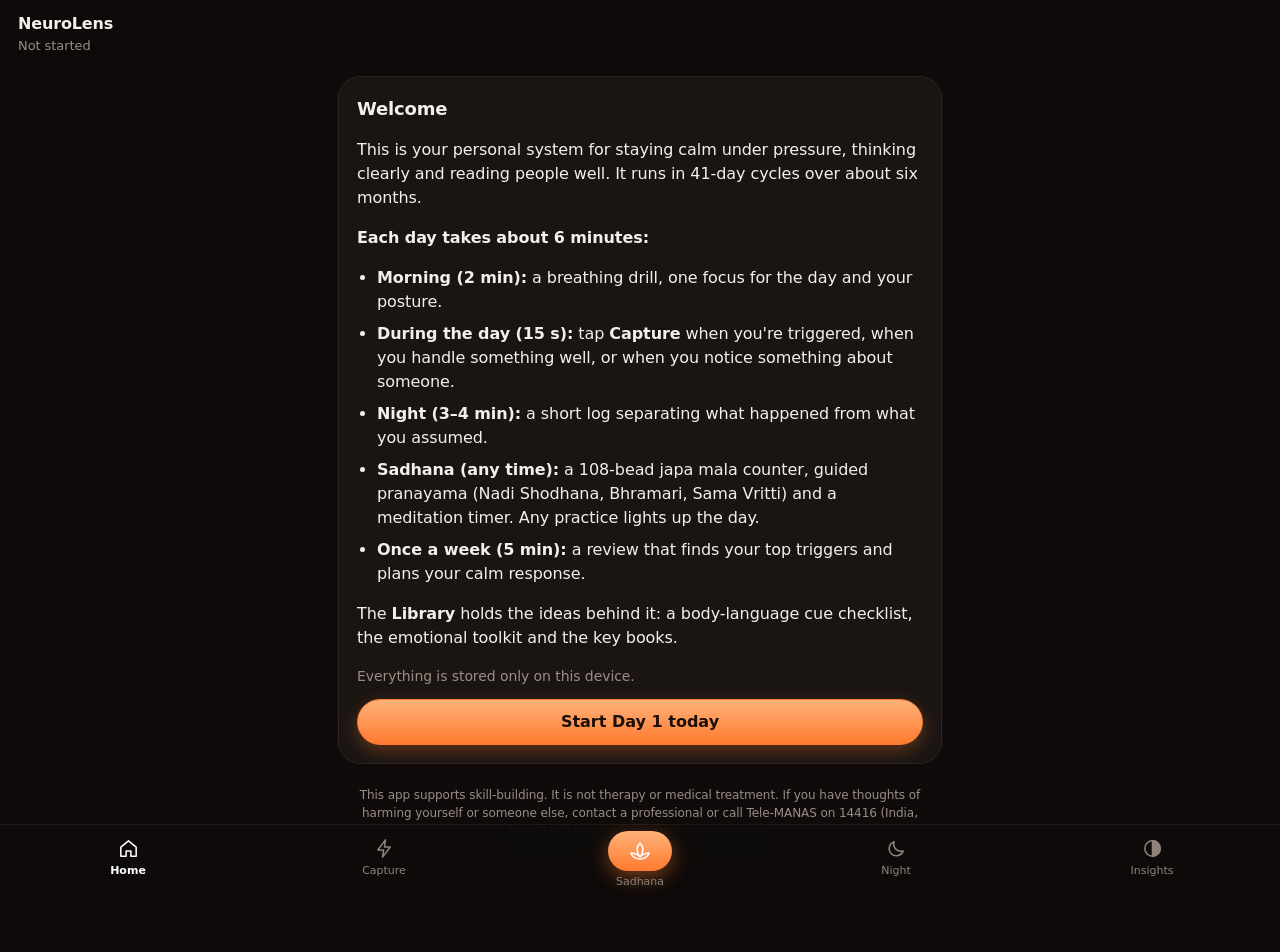
<file: index.html>
<!doctype html>
<html lang="en">
<head>
  <meta charset="utf-8">
  <meta name="viewport" content="width=device-width, initial-scale=1, viewport-fit=cover">
  <meta name="theme-color" content="#0e0b0a">
  <meta name="format-detection" content="telephone=no">
  <title>NeuroLens</title>
  <link rel="manifest" href="manifest.json">
  <link rel="icon" href="icon.svg" type="image/svg+xml">
  <link rel="icon" href="icons/icon-192.png" type="image/png" sizes="192x192">
  <link rel="apple-touch-icon" href="icons/apple-touch-icon.png">
  <meta name="apple-mobile-web-app-capable" content="yes">
  <meta name="mobile-web-app-capable" content="yes">
  <meta name="apple-mobile-web-app-title" content="NeuroLens">
  <meta name="apple-mobile-web-app-status-bar-style" content="black-translucent">
  <meta name="description" content="A private system for emotional balance, clear thinking and reading people, in 41-day cycles. Your data stays on your device.">
  <link rel="stylesheet" href="styles.css">
</head>
<body>
  <header class="topbar">
    <div>
      <div class="brand">NeuroLens</div>
      <div class="sub" id="dayLabel"></div>
    </div>
    <div class="streak" id="streakBadge" title="Current streak"></div>
  </header>

  <div class="banner" id="activeBanner" hidden></div>

  <main id="view"></main>

  <nav class="tabs" aria-label="Sections">
    <button data-tab="today" class="active"><svg viewBox="0 0 24 24" aria-hidden="true"><path d="M4 10.5 12 4l8 6.5V20h-5.5v-5.5h-5V20H4z"/></svg>Home</button>
    <button data-tab="capture"><svg viewBox="0 0 24 24" aria-hidden="true"><path d="M13 3 5 13.5h6L10 21l8-10.5h-6z"/></svg>Capture</button>
    <button data-tab="sadhana" class="mid"><svg viewBox="0 0 24 24" aria-hidden="true"><path d="M12 20c-4 0-8-2.5-9-6 3 0 6 1 9 4 3-3 6-4 9-4-1 3.5-5 6-9 6z"/><path d="M12 18c-2-2.5-3-5-3-8 0-2 1.2-4 3-6 1.8 2 3 4 3 6 0 3-1 5.5-3 8z"/></svg>Sadhana</button>
    <button data-tab="night"><svg viewBox="0 0 24 24" aria-hidden="true"><path d="M19 14.5A7.5 7.5 0 0 1 9.5 5 7.5 7.5 0 1 0 19 14.5z"/></svg>Night</button>
    <button data-tab="progress"><svg viewBox="0 0 24 24" aria-hidden="true"><circle cx="12" cy="12" r="8"/><path d="M12 4a8 8 0 0 1 0 16z" fill="currentColor"/></svg>Insights</button>
  </nav>

  <script src="content.js"></script>
  <script src="app.js"></script>
  <script src="sadhana.js"></script>
</body>
</html>
</file>
<file: styles.css>
:root {
  --bg: #f4f1ec;
  --card: #ffffff;
  --ink: #1d2725;
  --muted: #66716e;
  --line: #e3ded6;
  --accent: #0b5d56;
  --accent-soft: #dcefeb;
  --warn: #b4532a;
  --warn-soft: #fbe9df;
  --good: #2f7d4f;
  --radius: 14px;
  color-scheme: light dark;
}
@media (prefers-color-scheme: dark) {
  :root {
    --bg: #121615;
    --card: #1b2120;
    --ink: #e8ecea;
    --muted: #9aa5a2;
    --line: #2b3331;
    --accent: #4fb8a9;
    --accent-soft: #1d3532;
    --warn: #e58a5f;
    --warn-soft: #3a2519;
    --good: #6cc48f;
  }
}
* { box-sizing: border-box; }
html, body { margin: 0; }
body {
  font: 16px/1.5 system-ui, -apple-system, "Segoe UI", Roboto, sans-serif;
  background: var(--bg);
  color: var(--ink);
  padding-bottom: calc(76px + env(safe-area-inset-bottom));
}
button, input, textarea, select { font: inherit; color: inherit; }

.topbar {
  position: sticky; top: 0; z-index: 5;
  display: flex; justify-content: space-between; align-items: center;
  padding: 12px 18px; background: var(--bg);
  border-bottom: 1px solid var(--line);
}
.streak:empty { display: none; }
.brand { font-weight: 700; letter-spacing: .2px; }
.sub { color: var(--muted); font-size: 13px; }
.streak {
  background: var(--accent-soft); color: var(--accent);
  padding: 4px 10px; border-radius: 999px; font-weight: 600; font-size: 14px;
}

main { max-width: 640px; margin: 0 auto; padding: 16px; }

.card {
  background: var(--card); border: 1px solid var(--line);
  border-radius: var(--radius); padding: 16px; margin-bottom: 14px;
}
.card h2 { margin: 0 0 4px; font-size: 17px; }
.card .hint { color: var(--muted); font-size: 14px; margin: 0 0 12px; }
.card.done { border-color: var(--accent); }
.tag {
  display: inline-block; font-size: 12px; font-weight: 600;
  padding: 2px 8px; border-radius: 999px; background: var(--accent-soft); color: var(--accent);
}
.tag.warn { background: var(--warn-soft); color: var(--warn); }

.btn {
  display: inline-flex; align-items: center; justify-content: center; gap: 6px;
  border: 1px solid var(--line); background: var(--card);
  padding: 10px 16px; border-radius: 10px; cursor: pointer; min-height: 44px;
}
.btn.primary { background: var(--accent); border-color: var(--accent); color: #fff; font-weight: 600; }
.btn.block { width: 100%; }
.btn:disabled { opacity: .5; cursor: default; }
.row { display: flex; gap: 8px; flex-wrap: wrap; align-items: center; }

.choice {
  display: block; width: 100%; text-align: left;
  border: 1px solid var(--line); background: transparent;
  padding: 10px 12px; border-radius: 10px; margin-bottom: 8px; cursor: pointer;
}
.choice.selected { border-color: var(--accent); background: var(--accent-soft); }

.quote { font-size: 16px; margin: 0 0 8px; }
.src { color: var(--muted); font-size: 12px; }
details.srcs summary { color: var(--muted); font-size: 13px; cursor: pointer; margin-top: 8px; }
details.srcs p { margin: 6px 0 0; }

/* Breathing */
.breath { display: flex; flex-direction: column; align-items: center; padding: 8px 0; }
.circle {
  width: 150px; height: 150px; border-radius: 50%;
  background: radial-gradient(circle, var(--accent-soft) 0%, var(--accent-soft) 60%, transparent 61%);
  border: 3px solid var(--accent);
  display: flex; align-items: center; justify-content: center;
  text-align: center; font-weight: 600; color: var(--accent);
  transform: scale(.6); transition-property: transform; transition-timing-function: ease-in-out;
  margin: 18px 0;
}
.breath .count { color: var(--muted); font-size: 14px; }

/* Trigger */
.trigger-grid { display: grid; grid-template-columns: 1fr 1fr; gap: 10px; }
.trigger-btn {
  border: 1px solid var(--line); background: var(--card); border-radius: var(--radius);
  padding: 18px 10px; cursor: pointer; text-align: center; min-height: 110px;
}
.trigger-btn .em { font-size: 28px; display: block; margin-bottom: 6px; }
.timer { font-size: 44px; font-weight: 700; text-align: center; font-variant-numeric: tabular-nums; color: var(--warn); }
.steps { padding-left: 20px; margin: 8px 0; }
.steps li { margin-bottom: 8px; }
.chips { display: flex; flex-wrap: wrap; gap: 6px; }
.chip {
  border: 1px solid var(--line); background: transparent; border-radius: 999px;
  padding: 6px 12px; cursor: pointer; font-size: 14px;
}
.chip.selected { background: var(--accent); border-color: var(--accent); color: #fff; }
.calm-btn { background: var(--good); border-color: var(--good); color: #fff; font-weight: 700; font-size: 18px; min-height: 56px; }

.list { list-style: none; padding: 0; margin: 0; }
.list li { padding: 8px 0; border-top: 1px solid var(--line); font-size: 14px; display: flex; justify-content: space-between; gap: 8px; }
.list li:first-child { border-top: 0; }

/* Forms */
label.field { display: block; margin-bottom: 12px; }
label.field span { display: block; font-size: 14px; font-weight: 600; margin-bottom: 4px; }
label.field small { display: block; color: var(--muted); font-size: 13px; margin-bottom: 4px; font-weight: 400; }
textarea, input[type=text], input[type=date] {
  width: 100%; border: 1px solid var(--line); border-radius: 10px;
  background: var(--bg); padding: 10px; resize: vertical;
}
textarea { min-height: 64px; }
.score { display: flex; gap: 6px; }
.score button {
  flex: 1; min-height: 40px; border-radius: 8px; border: 1px solid var(--line);
  background: transparent; cursor: pointer;
}
.score button.selected { background: var(--accent); border-color: var(--accent); color: #fff; }

/* Progress */
.grid41 { display: grid; grid-template-columns: repeat(7, 1fr); gap: 6px; }
.cell {
  aspect-ratio: 1; border-radius: 6px; font-size: 11px;
  display: flex; align-items: center; justify-content: center;
  background: var(--bg); border: 1px solid var(--line); color: var(--muted);
}
.cell.full { background: var(--accent); border-color: var(--accent); color: #fff; }
.cell.partial { background: var(--accent-soft); color: var(--accent); border-color: var(--accent); }
.cell.missed { background: var(--warn-soft); color: var(--warn); border-color: var(--warn-soft); }
.cell.today { outline: 2px solid var(--ink); outline-offset: 1px; }
.legend { display: flex; gap: 12px; flex-wrap: wrap; font-size: 12px; color: var(--muted); margin-top: 10px; }
.legend i { display: inline-block; width: 10px; height: 10px; border-radius: 3px; margin-right: 4px; vertical-align: -1px; }
.stats { display: grid; grid-template-columns: repeat(3, 1fr); gap: 8px; }
.stat { background: var(--bg); border-radius: 10px; padding: 10px; text-align: center; }
.stat b { display: block; font-size: 22px; }
.stat span { font-size: 12px; color: var(--muted); }
.bar { height: 8px; border-radius: 4px; background: var(--accent); }
.bar-row { display: grid; grid-template-columns: 130px 1fr 28px; gap: 8px; align-items: center; font-size: 13px; margin-bottom: 6px; }
svg.chart { width: 100%; height: 160px; }
svg.chart text { fill: var(--muted); font-size: 10px; }

.banner {
  max-width: 640px; margin: 10px auto 0; padding: 10px 14px;
  background: var(--warn-soft); color: var(--warn); border-radius: 10px;
  font-weight: 600; cursor: pointer; text-align: center;
}
.disclaimer { color: var(--muted); font-size: 12px; text-align: center; padding: 6px 12px 0; }

.tabs {
  position: fixed; bottom: 0; left: 0; right: 0; z-index: 5;
  display: flex; background: var(--card); border-top: 1px solid var(--line);
  padding-bottom: env(safe-area-inset-bottom);
}
.tabs button {
  flex: 1; border: 0; background: transparent; padding: 8px 0 10px; cursor: pointer;
  font-size: 12px; color: var(--muted); display: flex; flex-direction: column; align-items: center;
}
.tabs button span { font-size: 20px; line-height: 1.3; }
.tabs button.active { color: var(--accent); font-weight: 600; }
/* Segmented control (Capture) */
.seg { display: flex; background: var(--card); border: 1px solid var(--line); border-radius: 12px; padding: 4px; gap: 4px; margin-bottom: 14px; }
.seg button { flex: 1; border: 0; background: transparent; border-radius: 9px; padding: 9px 4px; cursor: pointer; font-size: 14px; color: var(--muted); }
.seg button.active { background: var(--accent); color: #fff; font-weight: 600; }

.accent-card { border-color: var(--accent); background: var(--accent-soft); }
.chip.static { cursor: default; }
.win-grid { display: grid; grid-template-columns: 1fr 1fr; gap: 8px; }
.win-btn {
  border: 1px solid var(--line); background: transparent; border-radius: 12px;
  padding: 10px; cursor: pointer; text-align: left; font-size: 14px; display: flex; gap: 8px; align-items: center; min-height: 52px;
}
.win-btn span { font-size: 20px; }
.win-btn:active { background: var(--accent-soft); border-color: var(--accent); }
.linkbtn { border: 0; background: none; color: var(--accent); cursor: pointer; padding: 0; text-decoration: underline; font-size: inherit; }
.x { border: 0; background: none; color: var(--muted); cursor: pointer; font-size: 20px; line-height: 1; padding: 0 4px; }
.nowrap { white-space: nowrap; }
.cue-group { margin-bottom: 8px; }
.cue-group small { display: block; color: var(--muted); font-size: 12px; margin-bottom: 4px; }
.obs { border-top: 1px solid var(--line); padding: 10px 0; font-size: 14px; }
.obs:first-of-type { border-top: 0; }
.obs p { margin: 4px 0; }
.list li.clickable { cursor: pointer; }
select.btn { min-height: 44px; }
input[type=time] { width: 100%; border: 1px solid var(--line); border-radius: 10px; background: var(--bg); padding: 10px; }
details.acc-inline summary { cursor: pointer; margin: 4px 0 8px; }

/* Library */
details.acc > summary { cursor: pointer; font-weight: 700; font-size: 17px; list-style: none; display: flex; justify-content: space-between; }
details.acc > summary::-webkit-details-marker { display: none; }
details.acc > summary::after { content: "+"; color: var(--muted); font-weight: 400; }
details.acc[open] > summary::after { content: "–"; }
details.acc[open] > summary { margin-bottom: 8px; }
details.acc h3 { font-size: 15px; margin: 14px 0 4px; }
details.acc p { margin: 6px 0; }
.caution { background: var(--warn-soft); color: var(--ink); border-radius: 10px; padding: 10px; font-size: 14px; }
.book { border-top: 1px solid var(--line); padding: 8px 0; }
.book ul { margin: 6px 0; padding-left: 20px; font-size: 14px; }
.stage { border-left: 3px solid var(--line); padding: 2px 0 2px 10px; margin: 8px 0; }
.stage.current { border-color: var(--accent); }
.stage p { margin: 4px 0 0; font-size: 14px; color: var(--muted); }

/* Progress extras */
.pbar { height: 10px; background: var(--bg); border-radius: 5px; overflow: hidden; border: 1px solid var(--line); }
.pbar i { display: block; height: 100%; background: var(--accent); }
.bar.good { background: var(--good); }
.table-wrap { overflow-x: auto; }
table.ratings { width: 100%; font-size: 13px; border-collapse: collapse; }
table.ratings th { font-weight: 600; color: var(--muted); padding: 4px 2px; }
table.ratings td { text-align: center; padding: 4px 2px; border-top: 1px solid var(--line); }
.up { color: var(--good); font-size: 13px; }
.down { color: var(--warn); font-size: 13px; }

.toast {
  position: fixed; left: 50%; bottom: 90px; transform: translateX(-50%);
  background: var(--ink); color: var(--bg); padding: 8px 16px; border-radius: 999px; font-size: 14px; z-index: 10;
}

/* ---------- Sadhana ---------- */
.tabs button { font-size: 11px; }
.btn.big { min-height: 52px; font-size: 17px; }
.muted { color: var(--muted); }
.choice small { font-size: 13px; }
.choice:disabled { opacity: .55; }

.mala-card { text-align: center; }
.mala-ring { position: relative; width: 240px; max-width: 80%; margin: 0 auto 12px; }
.mala-num { position: absolute; inset: 0; display: flex; flex-direction: column; align-items: center; justify-content: center; }
.mala-num b { font-size: 52px; line-height: 1; font-variant-numeric: tabular-nums; color: var(--accent); }
.mala-num span { color: var(--muted); font-size: 14px; }
svg.beads { width: 100%; height: auto; display: block; }
svg.beads circle { fill: var(--line); transition: fill .15s; }
svg.beads circle.on { fill: var(--accent); }
svg.beads circle.guru { fill: none; stroke: var(--accent); stroke-width: 2; }

.toggle {
  display: flex; width: 100%; justify-content: space-between; align-items: center; gap: 12px;
  border: 0; border-top: 1px solid var(--line); background: none; padding: 12px 0; cursor: pointer; text-align: left;
}
.toggle b { display: block; font-size: 14px; font-weight: 600; }
.toggle small { display: block; color: var(--muted); font-size: 13px; }
.toggle i { flex: none; width: 44px; height: 26px; border-radius: 13px; background: var(--line); position: relative; transition: background .2s; }
.toggle i::after { content: ""; position: absolute; top: 3px; left: 3px; width: 20px; height: 20px; border-radius: 50%; background: #fff; transition: transform .2s; box-shadow: 0 1px 2px rgba(0,0,0,.3); }
.toggle.on i { background: var(--accent); }
.toggle.on i::after { transform: translateX(18px); }

.before { margin-top: 12px; text-align: left; }
.before small { display: block; color: var(--muted); font-size: 13px; margin-bottom: 4px; }
.score.s10 { gap: 4px; }
.score.s10 button { min-height: 38px; padding: 0; font-size: 14px; }

/* Full-screen blind-tap mala */
body.focus-open { overflow: hidden; }
body.focus-open .tabs, body.focus-open .topbar { visibility: hidden; }
.mala-focus {
  position: fixed; inset: 0; z-index: 50; background: #0d1312; color: #cfe3df;
  display: flex; flex-direction: column; align-items: center;
  padding: calc(10px + env(safe-area-inset-top)) 14px calc(14px + env(safe-area-inset-bottom));
  touch-action: none; user-select: none; -webkit-user-select: none; -webkit-touch-callout: none;
  -webkit-tap-highlight-color: transparent; cursor: pointer;
}
.mf-top { width: 100%; max-width: 640px; display: flex; justify-content: space-between; align-items: center; gap: 8px; }
.mf-btn { background: rgba(255,255,255,.08); color: #cfe3df; border: 1px solid rgba(255,255,255,.14); border-radius: 10px; min-height: 44px; min-width: 64px; padding: 0 14px; font-weight: 600; cursor: pointer; }
.mf-meta { font-size: 13px; opacity: .7; text-align: center; }
.mf-mantra { margin-top: 12px; font-size: 18px; opacity: .75; text-align: center; }
.mf-center { flex: 1; width: 100%; display: flex; align-items: center; justify-content: center; position: relative; }
.mf-center svg.beads { width: min(78vw, 52vh, 420px); }
.mala-focus svg.beads circle { fill: rgba(255,255,255,.12); }
.mala-focus svg.beads circle.on { fill: #6fc9bb; }
.mala-focus svg.beads circle.guru { stroke: #6fc9bb; fill: none; }
.mf-count { position: absolute; font-size: min(22vw, 120px); font-weight: 300; font-variant-numeric: tabular-nums; opacity: .85; pointer-events: none; }
.mf-hint { font-size: 13px; opacity: .45; text-align: center; line-height: 1.6; }
.mf-flash { position: absolute; top: 40%; left: 50%; transform: translateX(-50%); background: #6fc9bb; color: #0d1312; font-weight: 700; padding: 10px 18px; border-radius: 18px; opacity: 0; pointer-events: none; max-width: 88vw; width: max-content; text-align: center; }
.mf-flash.show { animation: mfflash 2.4s ease-out; }
@keyframes mfflash { 0% { opacity: 0; } 10% { opacity: 1; } 75% { opacity: 1; } 100% { opacity: 0; } }

/* Pranayama */
.p-secs { font-size: 28px; font-weight: 600; font-variant-numeric: tabular-nums; color: var(--accent); min-height: 36px; }
.circle.humming { box-shadow: 0 0 0 6px var(--accent-soft), 0 0 0 12px color-mix(in srgb, var(--accent-soft) 50%, transparent); animation: hum .18s infinite alternate; }
@keyframes hum { from { border-width: 3px; } to { border-width: 5px; } }
.nostrils { display: flex; justify-content: center; gap: 40px; margin: 14px 0 0; }
.nos { width: 74px; height: 74px; border-radius: 50%; border: 3px solid var(--line); display: flex; flex-direction: column; align-items: center; justify-content: center; transition: all .3s; }
.nos b { font-size: 22px; line-height: 1; }
.nos small { font-size: 10px; color: var(--muted); text-align: center; line-height: 1.1; margin-top: 2px; }
.nos.open { border-color: var(--accent); background: var(--accent-soft); color: var(--accent); }
.nos.closed { opacity: .5; border-style: dashed; }

/* Meditation */
.med-run { text-align: center; }
.sankalpa { font-style: italic; color: var(--muted); margin: 4px 0 12px; }
.med-ring { position: relative; width: 240px; max-width: 80%; margin: 8px auto 12px; }
.med-ring svg { width: 100%; display: block; transform: rotate(-90deg); }
.med-ring .track { fill: none; stroke: var(--line); stroke-width: 6; }
.med-ring .fill { fill: none; stroke: var(--accent); stroke-width: 6; stroke-linecap: round; transition: stroke-dashoffset .3s linear; }
.med-time { position: absolute; inset: 0; display: flex; align-items: center; justify-content: center; font-size: 46px; font-weight: 300; font-variant-numeric: tabular-nums; }

/* Mandala grid + Progress marker */
.cell.sd1 { background: color-mix(in srgb, var(--accent) 30%, var(--card)); border-color: var(--accent); color: var(--ink); }
.cell.sd2 { background: color-mix(in srgb, var(--accent) 60%, var(--card)); border-color: var(--accent); color: #fff; }
.cell.sd3 { background: var(--accent); border-color: var(--accent); color: #fff; }
.cell.future { opacity: .6; }
.legend i.lg.sd1 { background: color-mix(in srgb, var(--accent) 30%, var(--card)); }
.legend i.lg.sd2 { background: color-mix(in srgb, var(--accent) 60%, var(--card)); }
.legend i.lg.sd3 { background: var(--accent); }
.cell { position: relative; }
.cell.lotus::after { content: ""; position: absolute; top: 3px; right: 3px; width: 6px; height: 6px; border-radius: 50%; background: #d9a441; }
.legend i.lg-dot { background: #d9a441; border-radius: 50%; }

/* Pacer label stays full size while the circle scales */
.pwrap { position: relative; display: flex; align-items: center; justify-content: center; }
.plabel { position: absolute; font-weight: 600; color: var(--accent); text-align: center; max-width: 150px; pointer-events: none; }

/* ---------- Bead strand (full-screen mala) ---------- */
.strand {
  position: relative; flex: 1; width: 100%; max-width: 480px; overflow: hidden; --thumb: 64%;
  -webkit-mask-image: linear-gradient(transparent, #000 14%, #000 88%, transparent);
  mask-image: linear-gradient(transparent, #000 14%, #000 88%, transparent);
}
.strand.turning { animation: turnmala .9s ease-in-out .12s; }
@keyframes turnmala { 0% { transform: perspective(700px) rotateY(0); } 50% { transform: perspective(700px) rotateY(88deg); opacity: .35; } 100% { transform: perspective(700px) rotateY(0); } }
.strand .thread { position: absolute; top: 0; bottom: 0; left: 50%; width: 3px; margin-left: -1.5px; background: linear-gradient(#b23a2a, #8e2a1f); opacity: .85; }
.strand .thumbmark { position: absolute; left: 50%; top: var(--thumb); width: 74px; height: 74px; transform: translate(-50%, -50%); border-radius: 50%; border: 2px solid rgba(111, 201, 187, .35); box-shadow: 0 0 24px rgba(111, 201, 187, .18); }
.beadwin { position: absolute; inset: 0; will-change: transform; }
.bd {
  position: absolute; left: 50%; width: 52px; height: 52px; margin: -26px 0 0 -26px; border-radius: 50%;
  box-shadow: inset -5px -7px 12px rgba(0,0,0,.45), inset 4px 5px 8px rgba(255,255,255,.12), 0 4px 8px rgba(0,0,0,.5);
}
.bd.done { filter: brightness(.7); }
.bd.cur { filter: brightness(1.12); }
.bd.guru { width: 66px; height: 66px; margin: -33px 0 0 -33px; }
.bd .tassel { position: absolute; left: 50%; top: 86%; width: 30px; height: 58px; margin-left: -15px; transform-origin: top center; transform: rotate(-14deg); z-index: -1;
  clip-path: polygon(38% 0, 62% 0, 100% 100%, 0 100%);
  background: linear-gradient(#d9b44a 0 12%, transparent 12%), repeating-linear-gradient(90deg, #a8301f 0 2px, #d8573f 2px 3px, #8e2a1f 3px 4px);
  -webkit-mask-image: linear-gradient(#000 80%, rgba(0,0,0,.35)); mask-image: linear-gradient(#000 80%, rgba(0,0,0,.35)); }
/* Materials */
.bd.rudraksha { background:
  radial-gradient(circle, rgba(255,255,255,.14) 1px, transparent 1.6px) 0 0 / 6px 6px,
  repeating-conic-gradient(from 8deg, rgba(0,0,0,.32) 0 5deg, transparent 5deg 51deg),
  radial-gradient(circle at 35% 30%, #c98a5a, #7a3f1d 55%, #3d1d0c); }
.bd.sandalwood { background:
  repeating-linear-gradient(100deg, rgba(90,50,20,.18) 0 1px, transparent 1px 5px),
  radial-gradient(circle at 35% 30%, #f3d3a3, #c48d55 58%, #7d5028); }
.bd.tulsi { width: 44px; height: 48px; margin: -24px 0 0 -22px; border-radius: 45% / 50%; background:
  repeating-linear-gradient(0deg, rgba(80,60,20,.15) 0 1px, transparent 1px 6px),
  radial-gradient(circle at 35% 30%, #f1e6c4, #c2aa74 60%, #826a3c); }
.bd.crystal { background: radial-gradient(circle at 34% 28%, #fff 0 8%, rgba(210,235,255,.75) 18%, rgba(140,185,230,.35) 62%, rgba(80,120,170,.5));
  border: 1px solid rgba(255,255,255,.35); box-shadow: inset -4px -6px 12px rgba(30,60,110,.45), 0 4px 10px rgba(0,0,0,.4); }
.bd.mini { position: static; display: inline-block; width: 16px; height: 16px; margin: 0 6px 0 0; vertical-align: -3px; box-shadow: inset -2px -2px 4px rgba(0,0,0,.4); }
.mf-count.side { left: auto; right: 6%; top: var(--thumb); transform: translateY(-50%); font-size: 54px; opacity: .45; }
.bd.guru { box-shadow: inset -5px -7px 12px rgba(0,0,0,.45), inset 4px 5px 8px rgba(255,255,255,.12), 0 0 0 3px rgba(217,180,74,.6), 0 4px 10px rgba(0,0,0,.5); }
.bd.tulsi.guru { width: 60px; height: 64px; margin: -32px 0 0 -30px; }

/* Pace guard: cooldown arc around the thumb bead + thin bar under the top bar */
.cool { --cool: 0s; pointer-events: none; }
.cool.arc { position: absolute; left: 50%; top: var(--thumb); width: 86px; height: 86px; transform: translate(-50%, -50%) rotate(-90deg); z-index: 2; }
.cool.arc .cbg { fill: none; stroke: rgba(255,255,255,.08); stroke-width: 3; }
.cool.arc .cfill { fill: none; stroke: #6fc9bb; stroke-width: 3; stroke-linecap: round; stroke-dasharray: 100; stroke-dashoffset: 100; opacity: .55; }
.cool.arc.run .cfill { animation: coolfill var(--cool) linear forwards; }
.cool.arc.ready .cfill { stroke-dashoffset: 0; opacity: 1; animation: none; }
@keyframes coolfill { from { stroke-dashoffset: 100; } to { stroke-dashoffset: 0; } }
.cool.bar { width: 100%; max-width: 640px; height: 3px; margin-top: 8px; background: rgba(255,255,255,.08); border-radius: 2px; overflow: hidden; }
.cool.bar i { display: block; height: 100%; width: 0; background: #6fc9bb; opacity: .55; }
.cool.bar.run i { animation: coolbar var(--cool) linear forwards; }
.cool.bar.ready i { width: 100%; opacity: 1; animation: none; }
@keyframes coolbar { from { width: 0; } to { width: 100%; } }
.cool.blocked { animation: coolnudge .35s ease; }
.cool.arc.blocked { animation: coolnudgearc .35s ease; }
@keyframes coolnudge { 0%, 100% { opacity: 1; } 40% { opacity: .2; } }
@keyframes coolnudgearc { 0%, 100% { transform: translate(-50%, -50%) rotate(-90deg) scale(1); } 40% { transform: translate(-50%, -50%) rotate(-90deg) scale(1.12); } }

/* Tone sustain: emerald glow ring around the bead while its sound lasts */
.sustain { position: absolute; left: 50%; top: var(--thumb); width: 92px; height: 92px; border-radius: 50%; pointer-events: none;
  transform: translate(-50%, -50%) scale(.9); opacity: 0; border: 2px solid #34d399;
  box-shadow: 0 0 18px rgba(52, 211, 153, .55), inset 0 0 14px rgba(52, 211, 153, .35); --sd: 1.2s; }
.sustain.ring { top: 50%; width: min(70vw, 46vh, 380px); height: min(70vw, 46vh, 380px); }
.sustain.on { animation: sustainglow var(--sd) ease-out both; }
@keyframes sustainglow {
  0% { opacity: 0; transform: translate(-50%, -50%) scale(.9); }
  12% { opacity: .95; transform: translate(-50%, -50%) scale(1.02); }
  33% { opacity: .8; transform: translate(-50%, -50%) scale(1.06); }
  100% { opacity: 0; transform: translate(-50%, -50%) scale(1.22); }
}
.tag.sync { background: rgba(52, 211, 153, .15); color: #10b981; margin-left: 6px; vertical-align: 1px; }
label.field span.tag { display: inline-block; font-size: 12px; font-weight: 600; margin: 0 0 0 6px; }

/* ---------- Sadhana: simpler layout ---------- */
.center { text-align: center; justify-content: center; }
.card.simple { text-align: center; }
.card.simple .btn.big { margin-top: 4px; }
.mantra-line { margin: 0 0 6px; font-size: 18px; font-weight: 600; letter-spacing: .02em; }
.med-min { margin: 6px 0 12px; }
.med-min b { display: block; font-size: 56px; line-height: 1; }
.med-min span { color: var(--muted); font-size: 14px; }
.caution.small { font-size: 12.5px; margin: 12px 0 0; padding: 8px 10px; }
.card.acc h3 { font-size: 15px; margin: 14px 0 6px; }
.card.acc > summary + * { margin-top: 12px; }
details.srcs[data-fold] { margin-top: 12px; }

/* =========================================================
   Warm theme ("App UI" reference): cream, clay and deep brown,
   soft shadows, pill buttons, greeting + hero on Home.
   ========================================================= */
:root {
  --bg: #f4ede5; --card: #fbf7f2; --ink: #2a1b14; --muted: #8b7366; --line: #eadfd3;
  --accent: #8e4a32; --accent-soft: #f2e1d5; --warn: #b4452a; --warn-soft: #f8e3d8; --good: #6d7d4a;
  --deep: #3d2219; --clay: #a9583d; --terra: #c26a4c; --sand: #dcb898;
  --radius: 22px; --shadow: 0 1px 2px rgba(70,35,20,.05), 0 10px 30px rgba(70,35,20,.07);
}
@media (prefers-color-scheme: dark) {
  :root {
    --bg: #17100c; --card: #221813; --ink: #f4e9df; --muted: #b19b8c; --line: #35271f;
    --accent: #db9070; --accent-soft: #3b271d; --warn: #e88a64; --warn-soft: #3d241a; --good: #a9bb7d;
    --deep: #5a3326; --clay: #c46c4b; --terra: #b0603f; --sand: #9a7558;
    --shadow: 0 1px 2px rgba(0,0,0,.3), 0 10px 30px rgba(0,0,0,.25);
  }
}
body { font-family: "Inter", "SF Pro Text", system-ui, -apple-system, "Segoe UI", Roboto, sans-serif; letter-spacing: -.005em; }
.topbar { background: color-mix(in srgb, var(--bg) 88%, transparent); backdrop-filter: blur(12px); -webkit-backdrop-filter: blur(12px); border-bottom: 0; }
.brand { font-weight: 650; letter-spacing: -.01em; }
.streak { background: var(--card); color: var(--clay); box-shadow: var(--shadow); }
main { padding: 8px 18px 24px; }
.card { border: 0; box-shadow: var(--shadow); padding: 18px; margin-bottom: 16px; }
.card h2 { font-size: 18px; font-weight: 650; letter-spacing: -.01em; }
.card.done { box-shadow: inset 0 0 0 1.5px color-mix(in srgb, var(--accent) 45%, transparent), var(--shadow); }
.accent-card { background: var(--accent-soft); }
.tag { background: var(--accent-soft); color: var(--accent); }
.btn { border-radius: 999px; border-color: var(--line); background: var(--card); padding: 10px 20px; }
.btn.primary { background: var(--deep); border-color: var(--deep); color: #fbf3ea; }
.chip { border-color: var(--line); padding: 7px 14px; }
.chip.selected, .score button.selected { background: var(--deep); border-color: var(--deep); color: #fbf3ea; }
.choice { border-radius: 16px; border-color: var(--line); }
.choice.selected { border-color: var(--clay); background: var(--accent-soft); }
.seg { background: var(--card); border: 0; box-shadow: var(--shadow); border-radius: 999px; padding: 5px; }
.seg button { border-radius: 999px; }
.seg button.active { background: var(--deep); color: #fbf3ea; }
.toggle.on i { background: var(--clay); }
.stat { border-radius: 16px; }
.banner { border-radius: 999px; }
textarea, input[type=text], input[type=date], input[type=time] { border-radius: 14px; background: var(--bg); border-color: var(--line); }
.circle { border-color: var(--clay); color: var(--clay); background: radial-gradient(circle, var(--accent-soft) 0 60%, transparent 61%); }
.p-secs, .plabel, .mala-num b { color: var(--clay); }
svg.beads circle.on { fill: var(--clay); }
svg.beads circle.guru { stroke: var(--clay); }
.nos.open { border-color: var(--clay); color: var(--clay); }
.cell.full, .cell.sd3 { background: var(--clay); border-color: var(--clay); }
.cell.partial { color: var(--clay); border-color: var(--clay); }
.bar, .pbar i { background: var(--clay); }

/* Bottom navigation: line icons, clay when active */
.tabs { background: color-mix(in srgb, var(--card) 92%, transparent); backdrop-filter: blur(14px); -webkit-backdrop-filter: blur(14px);
  border-top: 0; box-shadow: 0 -6px 24px rgba(70,35,20,.06); padding-top: 4px; }
.tabs button { gap: 3px; padding: 8px 0 10px; font-size: 11px; color: var(--muted); }
.tabs svg { width: 23px; height: 23px; fill: none; stroke: currentColor; stroke-width: 1.6; stroke-linecap: round; stroke-linejoin: round; }
.tabs button.active { color: var(--clay); }
.tabs button.active svg { fill: color-mix(in srgb, var(--clay) 22%, transparent); }

/* Home: greeting */
.greet { padding: 10px 4px 16px; }
.greet p { margin: 0; font-size: 17px; }
.greet h1 { margin: 0 0 6px; font-size: 34px; line-height: 1.1; font-weight: 650; letter-spacing: -.02em; }
.greet .muted { font-size: 15px; }
.section-h { font-size: 17px; font-weight: 650; margin: 26px 4px 12px; letter-spacing: -.01em; }

/* Home: hero card */
.hero { position: relative; border-radius: 28px; overflow: hidden; min-height: 300px; display: flex; align-items: flex-end;
  background: var(--art) center / cover, var(--deep); box-shadow: 0 18px 40px rgba(70,35,20,.22); color: #fff7ee; }
.hero::before { content: ""; position: absolute; inset: 0; background: linear-gradient(transparent 30%, rgba(30,14,8,.55)); }
.hero-txt { position: relative; padding: 22px; }
.hero small { font-size: 12.5px; opacity: .85; }
.hero h2 { margin: 2px 0 4px; font-size: 32px; font-weight: 600; letter-spacing: -.02em; line-height: 1.1; }
.hero p { margin: 0 0 16px; opacity: .9; }
.pill { display: inline-flex; align-items: center; gap: 10px; border: 0; border-radius: 999px; background: #fbf3ea; color: var(--deep);
  padding: 13px 24px 13px 18px; font-weight: 600; font-size: 16px; cursor: pointer; box-shadow: 0 6px 18px rgba(0,0,0,.18); }
.pill svg { width: 18px; height: 18px; }

/* Home: round quick actions */
.quick { display: grid; grid-template-columns: repeat(4, 1fr); gap: 8px; margin: 20px 0 16px; }
.q { border: 0; background: none; cursor: pointer; display: flex; flex-direction: column; align-items: center; gap: 7px; font-size: 13px; color: var(--ink); padding: 0; }
.q span { width: 62px; height: 62px; border-radius: 50%; display: grid; place-items: center; color: #fbf3ea; box-shadow: 0 6px 16px rgba(70,35,20,.15); transition: transform .15s; }
.q:active span { transform: scale(.94); }
.q svg { width: 26px; height: 26px; fill: none; stroke: currentColor; stroke-width: 1.5; stroke-linecap: round; stroke-linejoin: round; }
.q0 span { background: var(--deep); } .q1 span { background: var(--clay); } .q2 span { background: var(--terra); } .q3 span { background: var(--sand); color: var(--deep); }

/* Home: image tiles */
.tiles { display: grid; grid-template-columns: 1fr 1fr; gap: 12px; }
.tile { position: relative; height: 118px; border: 0; border-radius: 20px; overflow: hidden; cursor: pointer; text-align: left; color: #fff7ee;
  background: var(--art) center / cover, var(--deep); padding: 0 14px 12px; display: flex; flex-direction: column; justify-content: flex-end; box-shadow: var(--shadow); }
.tile::before { content: ""; position: absolute; inset: 0; background: linear-gradient(transparent 35%, rgba(30,14,8,.6)); }
.tile b, .tile small { position: relative; }
.tile b { font-size: 15px; font-weight: 600; }
.tile small { font-size: 12px; opacity: .85; }
.tile i { position: absolute; right: 12px; bottom: 12px; width: 30px; height: 30px; border-radius: 50%; background: #fbf3ea; color: var(--deep); display: grid; place-items: center; }
.tile i svg { width: 14px; height: 14px; }

/* Immersive meditation player */
.immersive { position: fixed; inset: 0; z-index: 50; color: #fff7ee; display: flex; flex-direction: column; justify-content: space-between;
  background: var(--art) center / cover, #2a140c; padding: calc(14px + env(safe-area-inset-top)) 22px calc(26px + env(safe-area-inset-bottom)); }
.immersive::before { content: ""; position: absolute; inset: 0; background: linear-gradient(rgba(20,10,6,.25), transparent 30%, rgba(20,10,6,.35) 55%, rgba(20,10,6,.8)); }
.immersive > * { position: relative; width: 100%; max-width: 560px; margin: 0 auto; }
.im-top { display: flex; justify-content: space-between; }
.im-round { width: 44px; height: 44px; border-radius: 50%; border: 0; cursor: pointer; display: grid; place-items: center;
  background: rgba(255,255,255,.18); backdrop-filter: blur(10px); -webkit-backdrop-filter: blur(10px); color: #fff7ee; }
.immersive svg { width: 22px; height: 22px; fill: none; stroke: currentColor; stroke-width: 1.8; stroke-linecap: round; stroke-linejoin: round; }
.im-body small { font-size: 13px; opacity: .85; }
.im-body h1 { margin: 2px 0 2px; font-size: 40px; font-weight: 600; letter-spacing: -.02em; line-height: 1.1; }
.im-sub { margin: 0 0 18px; font-size: 19px; opacity: .92; }
.im-time { margin: 0 0 10px; font-variant-numeric: tabular-nums; opacity: .85; }
.im-bar { height: 4px; border-radius: 2px; background: rgba(255,255,255,.28); overflow: hidden; }
.im-bar i { display: block; height: 100%; background: #fff7ee; transition: width .3s linear; }
.im-ctrl { display: flex; justify-content: space-between; align-items: center; margin: 26px 0 12px; }
.im-side { border: 0; background: none; color: #fff7ee; display: flex; flex-direction: column; align-items: center; gap: 4px; font-size: 12px; cursor: pointer; width: 72px; opacity: .9; }
.im-play { width: 76px; height: 76px; border-radius: 50%; border: 0; background: #fbf3ea; color: var(--deep); display: grid; place-items: center; cursor: pointer; box-shadow: 0 10px 30px rgba(0,0,0,.3); }
.im-play svg { width: 28px; height: 28px; fill: currentColor; stroke: none; }
.im-guide { font-size: 13px; opacity: .7; text-align: center; margin: 4px 0 0; }

/* =========================================================
   "Aivo" theme: always dark, glowing orange, one recommendation
   at a time. Overrides the warm theme above.
   ========================================================= */
:root, :root:not(#x) {
  --bg: #0e0b0a; --card: #1a1513; --ink: #f6efe9; --muted: #9b8d85; --line: #2c2420;
  --accent: #ff8a45; --accent-soft: #2e1d14; --warn: #ff7a4f; --warn-soft: #2f1a12; --good: #9fd38a;
  --deep: #ff7a2f; --clay: #ff8a45; --terra: #ff9a5c; --sand: #ffb27a; --or: #ff7a2f; --or2: #ffb27a;
  --shadow: none; color-scheme: dark;
}
@media (prefers-color-scheme: light) { :root { --bg: #0e0b0a; --card: #1a1513; --ink: #f6efe9; --muted: #9b8d85; --line: #2c2420;
  --accent: #ff8a45; --accent-soft: #2e1d14; --warn: #ff7a4f; --warn-soft: #2f1a12; --deep: #ff7a2f; --clay: #ff8a45; --terra: #ff9a5c; --sand: #ffb27a; } }
body { background: var(--bg); }
.card { background: var(--card); border: 1px solid var(--line); box-shadow: none; }
.card.done { border-color: color-mix(in srgb, var(--or) 55%, transparent); box-shadow: none; }
.accent-card { background: linear-gradient(135deg, #2e1a10, #1a1513); border-color: #4a2a18; }
.topbar { background: color-mix(in srgb, var(--bg) 85%, transparent); }
.streak { background: rgba(255,255,255,.07); color: var(--ink); box-shadow: none; }
.btn { background: #221b18; border-color: #3a312c; color: var(--ink); }
.btn.primary { background: linear-gradient(var(--or2), var(--or)); border-color: var(--or); color: #1b0f08; box-shadow: 0 6px 18px rgba(255,122,47,.3); }
.chip { border-color: #3a312c; }
.chip.selected, .score button.selected { background: #fff; border-color: #fff; color: #1b120d; }
.seg { background: #1a1513; border: 1px solid var(--line); box-shadow: none; }
.seg button.active { background: #fff; color: #1b120d; }
.tag { background: rgba(255,138,69,.14); color: var(--or2); }
.choice.selected { border-color: var(--or); background: rgba(255,138,69,.08); }
.toggle.on i { background: var(--or); }
.stat { background: #221b18; }
.caution { background: #2a1a12; }
textarea, input[type=text], input[type=date], input[type=time] { background: #120e0c; border-color: #3a312c; }
.circle { border-color: var(--or2); color: #fff; background: radial-gradient(circle, rgba(255,210,170,.35), rgba(255,140,60,.12) 60%, transparent 61%); box-shadow: 0 0 40px rgba(255,140,60,.25); }
.p-secs, .plabel, .mala-num b { color: var(--or2); }
.cell { background: #1a1513; border-color: #2c2420; }
.cell.full, .cell.sd3 { background: #efe4dc; border-color: #efe4dc; color: #1b120d; }
.cell.partial { background: #5b4d46; border-color: #5b4d46; color: #fff; }
.cell.today { outline-color: var(--or); }
.banner { background: rgba(255,122,47,.15); color: var(--or2); }
.toast { background: #fff; color: #1b120d; }

/* Bottom bar: 5 items, glowing orange centre button */
.tabs { background: rgba(14,11,10,.92); border-top: 1px solid #1f1a17; box-shadow: none; }
.tabs button { color: #8f837c; }
.tabs button.active { color: #fff; }
.tabs button.active svg { fill: none; }
.tabs button.mid svg { width: 64px; height: 40px; padding: 8px 20px; border-radius: 20px; background: linear-gradient(var(--or2), var(--or)); color: #fff; box-shadow: 0 6px 20px rgba(255,122,47,.45); margin-top: -6px; }
.tabs button.mid.active { color: var(--or2); }

/* Home: Home draws its own header */
body.home .topbar { display: none; }
body.home main { padding-top: 0; }
.home-top { position: relative; margin: 0 -18px; padding: calc(12px + env(safe-area-inset-top)) 18px 6px; overflow: hidden; }
.home-top .glow { position: absolute; left: 50%; top: -160px; width: 600px; height: 560px; transform: translateX(-50%); border-radius: 50%; pointer-events: none;
  background: radial-gradient(circle, rgba(255,140,60,.95) 0%, rgba(255,105,30,.55) 30%, rgba(120,40,10,.25) 55%, transparent 70%); }
.ht-bar { position: relative; display: flex; justify-content: space-between; align-items: center; }
.ht-brand { display: flex; align-items: center; gap: 8px; font-size: 20px; font-weight: 600; }
.ht-brand svg { width: 20px; height: 20px; fill: #fff; }
.pchip { font-size: 12px; color: #f0e4dc; background: rgba(255,255,255,.09); border: 1px solid rgba(255,255,255,.1); padding: 5px 11px; border-radius: 999px; cursor: pointer; }
.days { position: relative; display: flex; gap: 12px; justify-content: center; margin: 18px 0 0; }
.day { display: flex; flex-direction: column; align-items: center; gap: 6px; font-size: 11.5px; color: rgba(255,255,255,.8); }
.day b { width: 44px; height: 44px; border-radius: 50%; display: grid; place-items: center; font-weight: 500; font-size: 14px; border: 1px solid rgba(255,255,255,.35); background: rgba(255,255,255,.06); }
.day.done b { background: rgba(255,255,255,.22); }
.day.today { color: #fff; font-weight: 600; transform: translateY(-6px); }
.day.today b { background: #fff; color: #2a160c; border-color: #fff; box-shadow: 0 0 26px rgba(255,255,255,.8); }
.day.fade { opacity: .45; } .day.ghost { visibility: hidden; }
.orb { position: relative; height: 130px; display: grid; place-items: center; }
.orb::before { content: ""; position: absolute; width: 150px; height: 150px; border-radius: 50%; background: radial-gradient(circle, rgba(255,230,210,.5), rgba(255,170,110,.14) 55%, transparent 70%); }
.lotus { position: relative; width: 120px; color: #fff6ee; filter: drop-shadow(0 0 14px rgba(255,220,190,.85)); }
.rec { position: relative; text-align: center; padding: 0 10px; }
.rec small { color: var(--muted); font-size: 12px; }
.rec small::before { content: "•"; color: #fff; margin-right: 6px; }
.rec h2 { font-size: 26px; font-weight: 500; margin: 4px 0 6px; letter-spacing: -.01em; }
.rec p { color: var(--muted); font-size: 13px; margin: 0 auto 8px; max-width: 340px; }
.meta { display: flex; gap: 14px; justify-content: center; align-items: center; color: #d8ccc4; font-size: 12.5px; }
.meta-btn { border: 0; background: none; color: inherit; font-size: inherit; cursor: pointer; padding: 0; }
.play { display: inline-flex; align-items: center; gap: 8px; margin-top: 16px; background: #fff; color: #1b120d; border: 0; border-radius: 999px; padding: 12px 22px; font-weight: 600; font-size: 14px; cursor: pointer; }
.play svg { width: 13px; height: 13px; }
.calm-card { margin-top: 18px; cursor: pointer; border-radius: 22px; }
.card-h { display: flex; align-items: center; gap: 10px; color: #d8ccc4; font-size: 13px; }
.ic { width: 30px; height: 30px; border-radius: 50%; background: rgba(255,255,255,.07); display: grid; place-items: center; }
.forecast { display: flex; justify-content: space-between; align-items: flex-end; margin-top: 8px; }
.big { font-size: 42px; font-weight: 400; letter-spacing: -.02em; }
.bars { display: flex; gap: 8px; align-items: flex-end; height: 60px; }
.bars div { display: flex; flex-direction: column; align-items: center; gap: 4px; font-size: 10px; color: var(--muted); }
.bars i { width: 10px; border-radius: 5px; background: #3a2e29; display: block; }
.bars i.on { background: linear-gradient(var(--or2), var(--or)); }
.stats3 { display: grid; grid-template-columns: repeat(3,1fr); margin: 4px 0 14px; text-align: center; }
.stats3 b { display: block; font-size: 17px; font-weight: 500; }
.stats3 span { font-size: 11.5px; color: var(--muted); }
.stats3 .hot b { color: var(--or); }
.lib-link { margin-bottom: 4px; }
.section-h { color: #f0e4dc; }

/* Player (meditation) */
.player { position: fixed; inset: 0; z-index: 50; background: radial-gradient(ellipse at 50% 30%, #2a1a12 0%, #0e0b0a 60%); color: var(--ink); display: flex; flex-direction: column;
  padding: calc(10px + env(safe-area-inset-top)) 18px calc(20px + env(safe-area-inset-bottom)); overflow-y: auto; }
.player > * { width: 100%; max-width: 520px; margin-left: auto; margin-right: auto; }
.pl-top { display: flex; justify-content: space-between; align-items: center; }
.pl-back { display: flex; align-items: center; gap: 10px; border: 0; background: none; color: var(--ink); font-size: 16px; cursor: pointer; padding: 6px 0; }
.player svg { width: 18px; height: 18px; fill: none; stroke: currentColor; stroke-width: 1.8; stroke-linecap: round; stroke-linejoin: round; }
.figure { position: relative; flex: 1; min-height: 240px; max-height: 340px; }
.figure .halo { position: absolute; left: 50%; top: 50%; width: 240px; height: 240px; transform: translate(-50%,-50%); border-radius: 50%;
  background: radial-gradient(circle, rgba(255,240,230,.42), rgba(255,200,160,.12) 50%, transparent 70%); animation: plbreathe 10s ease-in-out infinite; }
.figure.still .halo { animation-play-state: paused; }
@keyframes plbreathe { 0%,100% { transform: translate(-50%,-50%) scale(.82); opacity: .7; } 40% { transform: translate(-50%,-50%) scale(1.1); opacity: 1; } }
.player .figure svg.lotus { position: absolute; left: 50%; top: 50%; width: 170px; height: auto; transform: translate(-50%,-50%); }
.callout { position: absolute; font-size: 11px; line-height: 1.25; padding: 6px 10px; border-radius: 10px; background: rgba(255,255,255,.06); border: 1px solid rgba(255,255,255,.12); backdrop-filter: blur(6px); -webkit-backdrop-filter: blur(6px); }
.callout b { display: block; font-weight: 600; } .callout span { color: var(--muted); }
.c1 { left: 60%; top: 8%; } .c2 { left: 66%; top: 46%; } .c3 { right: 64%; top: 62%; }
.matrix { display: grid; grid-template-columns: repeat(30, 7px); justify-content: space-between; gap: 5px 4px; margin-top: 18px; }
.matrix i { aspect-ratio: 1; border-radius: 50%; background: #3a312c; transition: background .4s; }
.matrix i.on { background: #f1e6de; }
.np-time { display: flex; justify-content: space-between; color: var(--muted); font-size: 12px; margin-top: 8px; font-variant-numeric: tabular-nums; }
.np-btns { display: flex; gap: 10px; margin-top: 18px; }
.np-btns button { position: relative; overflow: hidden; flex: 1; border-radius: 999px; padding: 14px 10px; font-size: 14px; font-weight: 600; display: flex; justify-content: center; align-items: center; gap: 8px; border: 1px solid #3a312c; background: #1a1513; color: #e9ddd5; cursor: pointer; touch-action: none; user-select: none; -webkit-user-select: none; }
.np-btns button.w { background: #fff; color: #1b120d; border-color: #fff; }
.hold i { position: absolute; left: 0; top: 0; bottom: 0; width: 0; background: rgba(255,122,47,.35); }
.hold.holding i { width: 100%; transition: width 1.2s linear; }
.hold svg { position: relative; }

/* Insights (Progress) */
.ins-h { display: flex; justify-content: space-between; align-items: center; margin: 4px 0 0; }
.ins-h h1 { font-size: 26px; font-weight: 500; margin: 0; }
.gauge { position: relative; height: 200px; margin-top: 8px; }
.gauge svg { position: absolute; left: 50%; top: 0; transform: translateX(-50%); width: min(330px, 100%); overflow: visible; }
.gscore { position: absolute; left: 0; right: 0; top: 92px; text-align: center; }
.gscore b { font-size: 44px; font-weight: 400; letter-spacing: -.02em; }
.gscore b span { color: var(--muted); font-size: 22px; }
.trend { display: inline-flex; gap: 6px; align-items: center; font-size: 12px; color: #d8ccc4; background: rgba(255,255,255,.07); padding: 4px 10px; border-radius: 999px; margin-top: 2px; }
.ins-copy { text-align: center; padding: 0 20px 14px; }
.ins-copy h3 { font-size: 16px; font-weight: 500; margin: 2px 0 4px; }
.ins-copy p { color: var(--muted); font-size: 12.5px; margin: 0; }
.rec2 { display: flex; justify-content: space-between; font-size: 12px; color: var(--muted); }
.rec2 b { display: block; font-size: 20px; color: var(--ink); font-weight: 500; } .rec2 b em { color: var(--or); font-style: normal; }
.rec2 b.sm { font-size: 13px; color: var(--muted); }
.slider { position: relative; height: 4px; border-radius: 2px; margin: 20px 0 10px; background: linear-gradient(90deg, #4a2a18, var(--or) 60%, #ffcf9f); }
.knob { position: absolute; top: 50%; transform: translate(-50%,-50%); background: var(--or); color: #fff; font-size: 11px; font-weight: 700; padding: 3px 9px; border-radius: 999px; box-shadow: 0 0 0 3px var(--card); }
</file>
